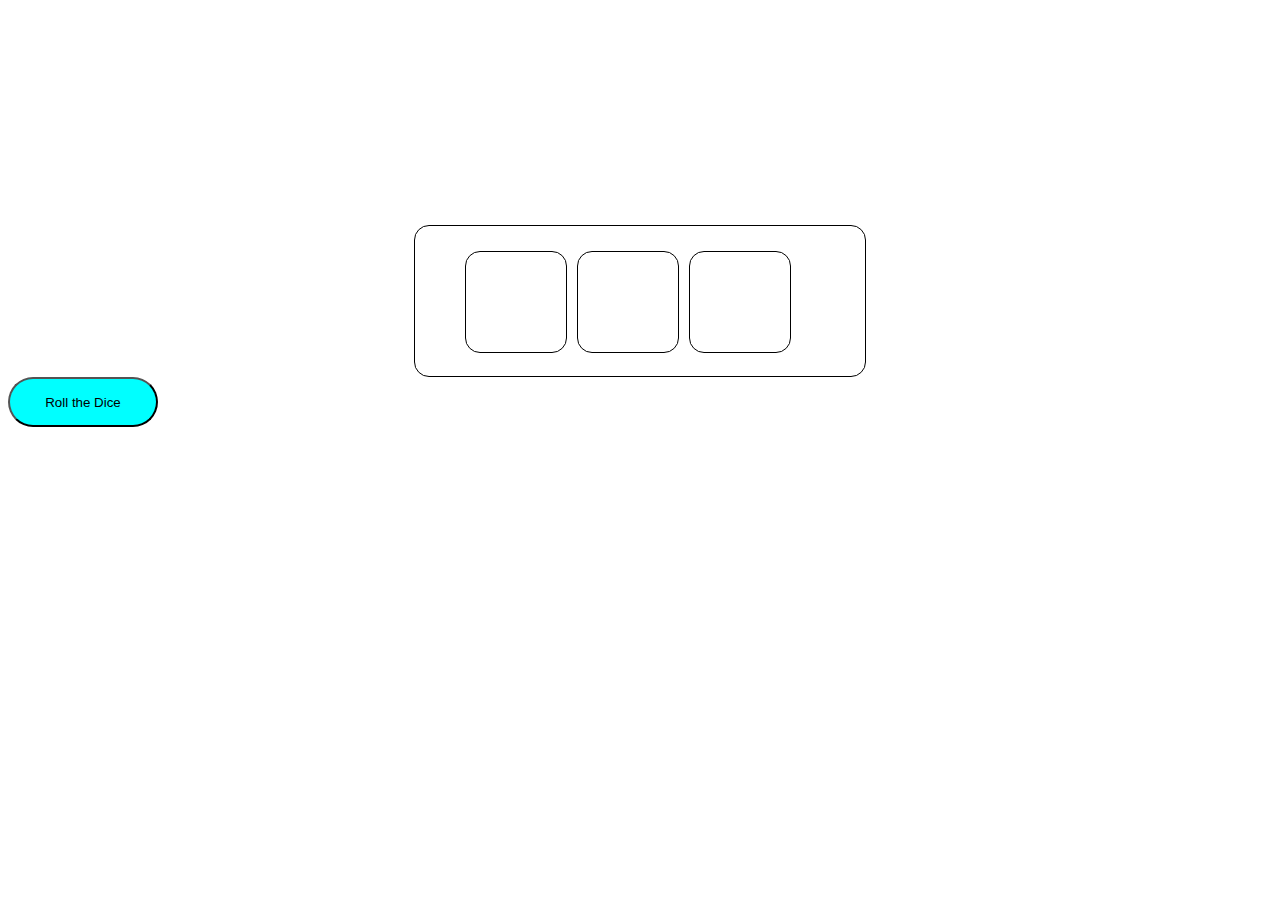
<file: index.html>
<!DOCTYPE html>
<html lang="en">
<head>
    <meta charset="UTF-8">
    <meta name="viewport" content="width=device-width, initial-scale=1.0">
    <title>Document</title>
    <style>
        #main{
            height: 150px;
            width: 400px;
            display: flex;
            margin: auto;
            margin-top: 100px;
            padding-left: 50px;
        }
        div{
            height: 100px;
            width: 100px;
            border: 1px solid black;
            border-radius: 15px;
            margin-top: 25px;
            margin-right: 10px;
        }
        #roller{
      width: 150px;
      height: 50px;
      color:black;
      background-color: aqua;
      
      border-radius: 30px;
      cursor: pointer;

    }
    #win{
      color:rgb(28, 68, 68);
      width:350px;
      border:none;
      text-decoration: underline;
      font-size: 25px;
    }
    </style>
</head>
<body>
    <div id="win"></div>
    <div id="main">
        <div id="dice1"></div>
        <div id="dice2"></div>
        <div id="dice3"></div>
    </div>
    <button id="roller">Roll the Dice</button>
</body>
</html>
<script>
    
   
    let d1=document.getElementById("dice1");
    let d2=document.getElementById("dice2");
    let d3=document.getElementById("dice3");
    let roller=document.getElementById("roller");
    let win=document.getElementById("win")

    let d1num=()=>{
        let num=Math.floor(Math.random()*6)+1;
        
        console.log(num);
        d1.textContent=num;
        d1.style.alignContent="center";
        return num
    }
    let d2num=()=>{
        let num=Math.floor(Math.random()*6)+1;
        
        console.log(num);
        d2.textContent=num;
        d2.style.alignContent="center";
        return num
    }
    let d3num=()=>{
        let num=Math.floor(Math.random()*6)+1;
        
        console.log(num);
        d3.textContent=num;
        d3.style.alignContent="center";
        return num
    }

    roller.addEventListener("click",()=>{
        // d1num();
        // d2num();
        // d3num();
        coloring();
    })

    function coloring(){
        let a1=d1num();
        let a2=d2num();
        let a3=d3num();

        let arr=[a1,a2,a3]
        let max=Math.max(...arr)
        let min=Math.min(...arr)
        console.log(max)
        console.log(min)
        let arr1=arr.sort()
        console.log(arr1)

        if(arr1[0]==a2){
      d2.style.backgroundColor="red";
    
    }
    if(arr1[0]==a3){
      d3.style.backgroundColor="red";
    
    }
    if(arr1[0]==a1&&arr1[0]==a2){
      d1.style.backgroundColor="blue";
      d2.style.backgroundColor="blue";
    
    }
    if(arr1[0]==a1&&arr1[0]==a3){
      d1.style.backgroundColor="blue";
      d3.style.backgroundColor="blue";
    
    }
    if(arr1[0]==a3&&arr1[0]==a2){
      d3.style.backgroundColor="blue";
      d2.style.backgroundColor="blue";
    
    }
    if(arr1[1]==a1){
      d1.style.backgroundColor="yellow";
    
    }

    if(arr1[1]==a2){
      d2.style.backgroundColor="yellow";
    
    }
    if(arr1[1]==a3){
      d3.style.backgroundColor="yellow";

    }
    if(arr1[2]==a1){
      d1.style.backgroundColor="green";
    win.textContent="Winner Is Dice 'A'";
    }

    if(arr1[2]==a2){
      d2.style.backgroundColor="green";
      win.textContent="Winner Is Dice 'B'";
    
    }
    if(arr1[2]==a3){
      d3.style.backgroundColor="green";
      win.textContent="Winner Is Dice 'C'";


    }
    if(arr1[1]==a1&&arr1[1]==a2){
      d1.style.backgroundColor="blue";
      d2.style.backgroundColor="blue";
    
    }
    if(arr1[1]==a1&&arr1[1]==a3){
      d1.style.backgroundColor="blue";
      d3.style.backgroundColor="blue";
    
    }
    if(arr1[1]==a3&&arr1[1]==a2){
      d3.style.backgroundColor="blue";
      d2.style.backgroundColor="blue";
    
    }

    if(arr1[2]==a1&&arr1[2]==a2){
      d1.style.backgroundColor="blue";
      d2.style.backgroundColor="blue";
    
    }
    if(arr1[2]==a1&&arr1[2]==a3){
      d1.style.backgroundColor="blue";
      d3.style.backgroundColor="blue";
    
    }
    if(arr1[2]==a3&&arr1[2]==a2){
      d3.style.backgroundColor="blue";
      d2.style.backgroundColor="blue";
    
    }
    if(arr1[0]==arr1[1]==arr1[2]){
      d1.style.backgroundcolor="blue";
      d3.style.backgroundColor="blue";
      d2.style.backgroundColor="blue";
    
    }

    
    

    


    






    }
   
    

</script>
</file>
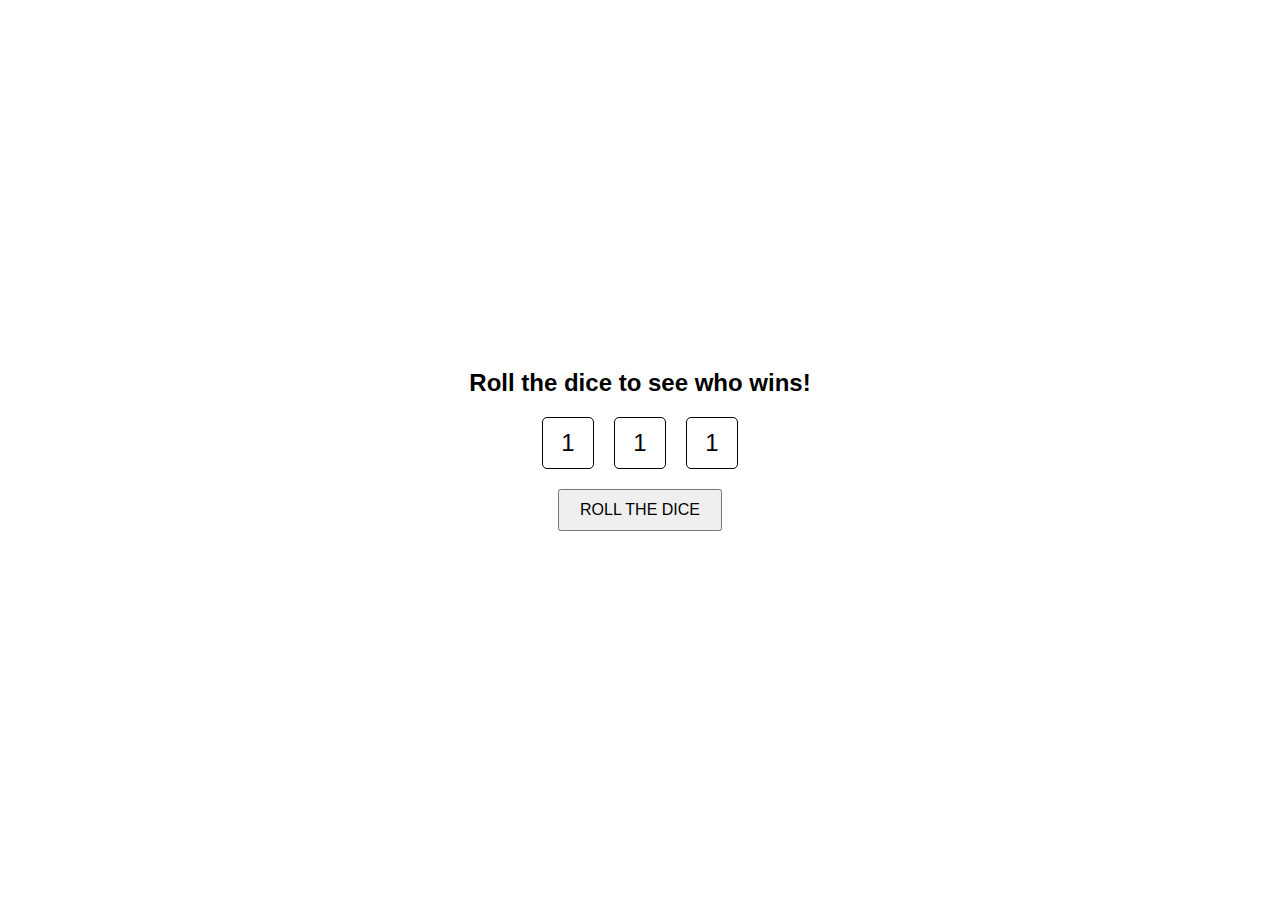
<file: dice/index.html>
<!DOCTYPE html>
<html lang="en">
<head>
    <meta charset="UTF-8">
    <meta name="viewport" content="width=device-width, initial-scale=1.0">
    <title>Dice Roller</title>
    <link rel="stylesheet" href="styles.css">
</head>
<body>
    <div id="winner">Roll the dice to see who wins!</div>
    <div class="dice-container">
        <div class="dice" id="dice1">1</div>
        <div class="dice" id="dice2">1</div>
        <div class="dice" id="dice3">1</div>
    </div>
    <button id="rollButton">ROLL THE DICE</button>
    
</body>
</html>
<script src="script.js"></script>
</file>
<file: dice/styles.css>
body {
    display: flex;
    flex-direction: column;
    align-items: center;
    justify-content: center;
    height: 100vh;
    margin: 0;
    font-family: Arial, sans-serif;
}

#winner {
    margin-bottom: 20px;
    font-size: 24px;
    font-weight: bold;
}

.dice-container {
    display: flex;
    justify-content: center;
    margin-bottom: 20px;
}

.dice {
    width: 50px;
    height: 50px;
    display: flex;
    align-items: center;
    justify-content: center;
    font-size: 24px;
    margin: 0 10px;
    border: 1px solid #000;
    border-radius: 5px;
}

#rollButton {
    padding: 10px 20px;
    font-size: 16px;
    cursor: pointer;
}
</file>
